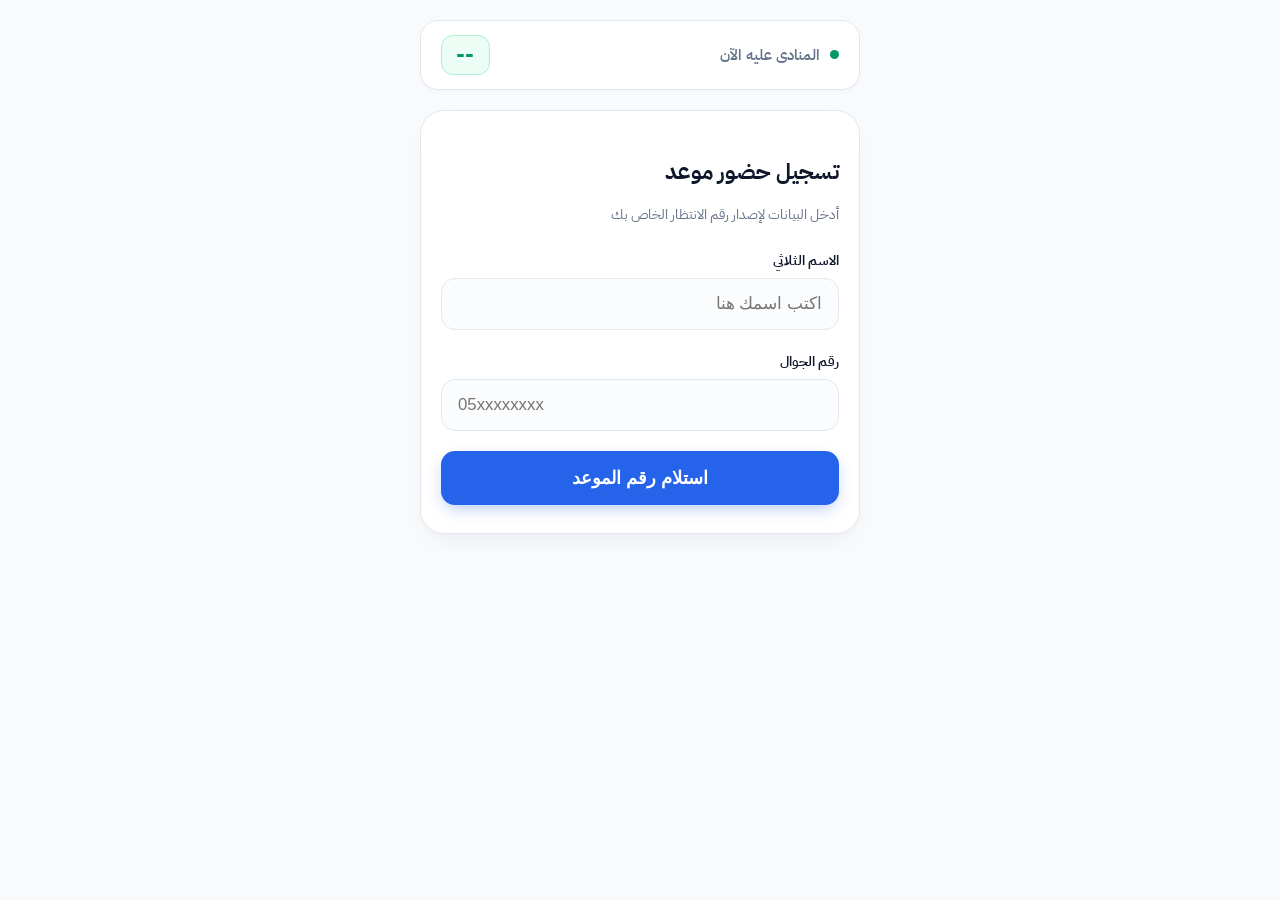
<file: sheet/index.html>
<!DOCTYPE html>
<html lang="ar" dir="rtl">
<head>
  <meta charset="UTF-8">
  <meta name="viewport" content="width=device-width, initial-scale=1.0, maximum-scale=1.0, user-scalable=no">
  <title>تذكرتك الذكية</title>
  <link rel="stylesheet" href="style.css">
</head>
<body class="secure-mode">

  <div class="app-container">
    
    <!-- 1. الشريط العلوي: الرقم الحالي المنادى عليه بخط أصغر وأنيق -->
    <div class="current-serving-bar">
      <div class="current-label">
        <span class="pulse-dot"></span>
        <span>المنادى عليه الآن</span>
      </div>
      <div class="current-number-badge" id="topCurrentNumber">--</div>
    </div>

    <!-- تنبيه صوتي ومرئي عند وصول الدور -->
    <div id="turnAlert" class="turn-alert-banner">
      🔔 حان دورك الآن! يرجى التوجه لغرفة المقابلة فوراً
    </div>

    <!-- 2. بطاقة تسجيل البيانات (الاسم ثم الجوال) -->
    <div class="form-card" id="formSection">
      <h2 style="font-size: 1.35rem; margin-bottom: 0.35rem; font-weight: 700;">تسجيل حضور موعد</h2>
      <p style="font-size: 0.9rem; color: var(--text-muted); margin-bottom: 1.5rem;">أدخل البيانات لإصدار رقم الانتظار الخاص بك</p>

      <form id="checkinForm">
        <div class="field-group">
          <label for="visitorName">الاسم الثلاثي</label>
          <input type="text" id="visitorName" class="mobile-input" placeholder="اكتب اسمك هنا" required autocomplete="off">
        </div>

        <div class="field-group">
          <label for="visitorPhone">رقم الجوال</label>
          <input type="tel" id="visitorPhone" class="mobile-input" placeholder="05xxxxxxxx" required pattern="[0-9]{9,15}" autocomplete="off">
        </div>

        <button type="submit" class="btn-submit" id="submitBtn">استلام رقم الموعد</button>
      </form>
    </div>

    <!-- 3. بطاقة التذكرة بعد التسجيل (رقم الزائر يظهر بحجم ضخم في المنتصف) -->
    <div class="ticket-card" id="ticketSection" style="display: none;">
      <span class="ticket-tag">رقم الدخول الخاص بك</span>
      
      <!-- الرقم الضخم جداً -->
      <div class="visitor-huge-number" id="myTicketNumber">--</div>
      
      <div class="visitor-info-box">
        <h3 id="displayName" style="font-size: 1.25rem; font-weight: 700;">--</h3>
        <p id="displayPhone" style="color: var(--text-muted); font-size: 0.95rem; margin-top: 0.2rem;"></p>
      </div>
      <p style="margin-top: 1rem; font-size: 0.85rem; color: var(--text-muted);">احتفظ بهذه الشاشة مفتوحة حتى يحين موعدك</p>
    </div>

  </div>

  <!-- حاجز انتهاء المقابلة وحظر الشاشة -->
  <div id="lockScreen" class="lock-screen">
    <div style="font-size: 4rem; margin-bottom: 0.5rem;">⏳</div>
    <h2 style="font-size: 1.6rem; color: #dc2626; margin-bottom: 0.5rem;">انتهت مقابلتك</h2>
    <p style="color: var(--text-muted); font-size: 0.95rem;">تم إغلاق الجلسة وتأمين بيانات الموعد تلقائياً.</p>
  </div>

  <script src="config.js"></script>
  <script src="app.js"></script>
  <script>
    applySecurityMeasures();

    // مفتاح الحفظ الموحد
    const STORAGE_KEY = "kiosk_visitor_state";
    let isAlertTriggered = false;
    let interviewCalledTimestamp = null;

    // دالة استرجاع بيانات الزائر (من localStorage أولاً ثم Cookies)
    function loadSavedSession() {
      const localData = localStorage.getItem(STORAGE_KEY);
      if (localData) {
        try { return JSON.parse(localData); } catch (e) {}
      }
      return getCookie(STORAGE_KEY);
    }

    // دالة حفظ بيانات الزائر بشكل متزامن
    function saveSession(data) {
      localStorage.setItem(STORAGE_KEY, JSON.stringify(data));
      setCookie(STORAGE_KEY, data, 1);
    }

    let currentVisitor = loadSavedSession();

    // إذا كان مسجلاً مسبقاً، تظهر تذكرته فوراً دون إظهار النموذج
    if (currentVisitor) {
      renderTicketUI(currentVisitor.ticket, currentVisitor.name, currentVisitor.phone);
    }

    function renderTicketUI(ticket, name, phone) {
      document.getElementById("formSection").style.display = "none";
      document.getElementById("ticketSection").style.display = "flex";
      document.getElementById("myTicketNumber").innerText = ticket;
      document.getElementById("displayName").innerText = name;
      document.getElementById("displayPhone").innerText = phone;
    }

    // معالجة نموذج التسجيل
    document.getElementById("checkinForm").addEventListener("submit", async (e) => {
      e.preventDefault();
      const btn = document.getElementById("submitBtn");
      const name = document.getElementById("visitorName").value.trim();
      const phone = document.getElementById("visitorPhone").value.trim();

      btn.disabled = true;
      btn.innerText = "جاري الإصدار...";

      try {
        const res = await fetch(CONFIG.API_URL, {
          method: "POST",
          body: JSON.stringify({ action: "register", name: name, phone: phone })
        });
        const result = await res.json();

        if (result.status === "success") {
          currentVisitor = { ticket: result.ticket, name: result.name, phone: result.phone };
          saveSession(currentVisitor);
          renderTicketUI(result.ticket, result.name, result.phone);
        }
      } catch (err) {
        alert("تعذر الاتصال بقاعدة البيانات. تحقق من اتصال الإنترنت.");
      } finally {
        btn.disabled = false;
        btn.innerText = "استلام رقم الموعد";
      }
    });

    // تحديث الرقم الحالي في الأعلى وفحص الدور تلقائياً
    async function syncQueue() {
      try {
        const res = await fetch(`${CONFIG.API_URL}?action=getStatus`);
        const data = await res.json();

        if (data.status === "success") {
          const current = data.currentServing;
          const currentNum = current ? current.ticket : "--";
          
          // عرض الرقم الحالي في الشريط العلوي بخط أصغر
          document.getElementById("topCurrentNumber").innerText = `#${currentNum}`;

          // التحقق إذا حان دور الزائر الحالي
          if (currentVisitor && current && String(current.ticket) === String(currentVisitor.ticket)) {
            if (!isAlertTriggered) {
              isAlertTriggered = true;
              playNotificationSound();
              document.getElementById("turnAlert").style.display = "block";
              interviewCalledTimestamp = Date.now();
            }

            // فحص مهلة الدقيقتين (120,000ms)
            if (interviewCalledTimestamp && (Date.now() - interviewCalledTimestamp >= CONFIG.INTERVIEW_TIMEOUT_MS)) {
              document.getElementById("lockScreen").style.display = "flex";
              document.body.classList.add("blurred");
            }
          }
        }
      } catch (err) {
        console.warn("جاري إعادة محاولة المزامنة...");
      }
    }

    syncQueue();
    setInterval(syncQueue, CONFIG.POLL_INTERVAL);
  </script>
</body>
</html>
</file>
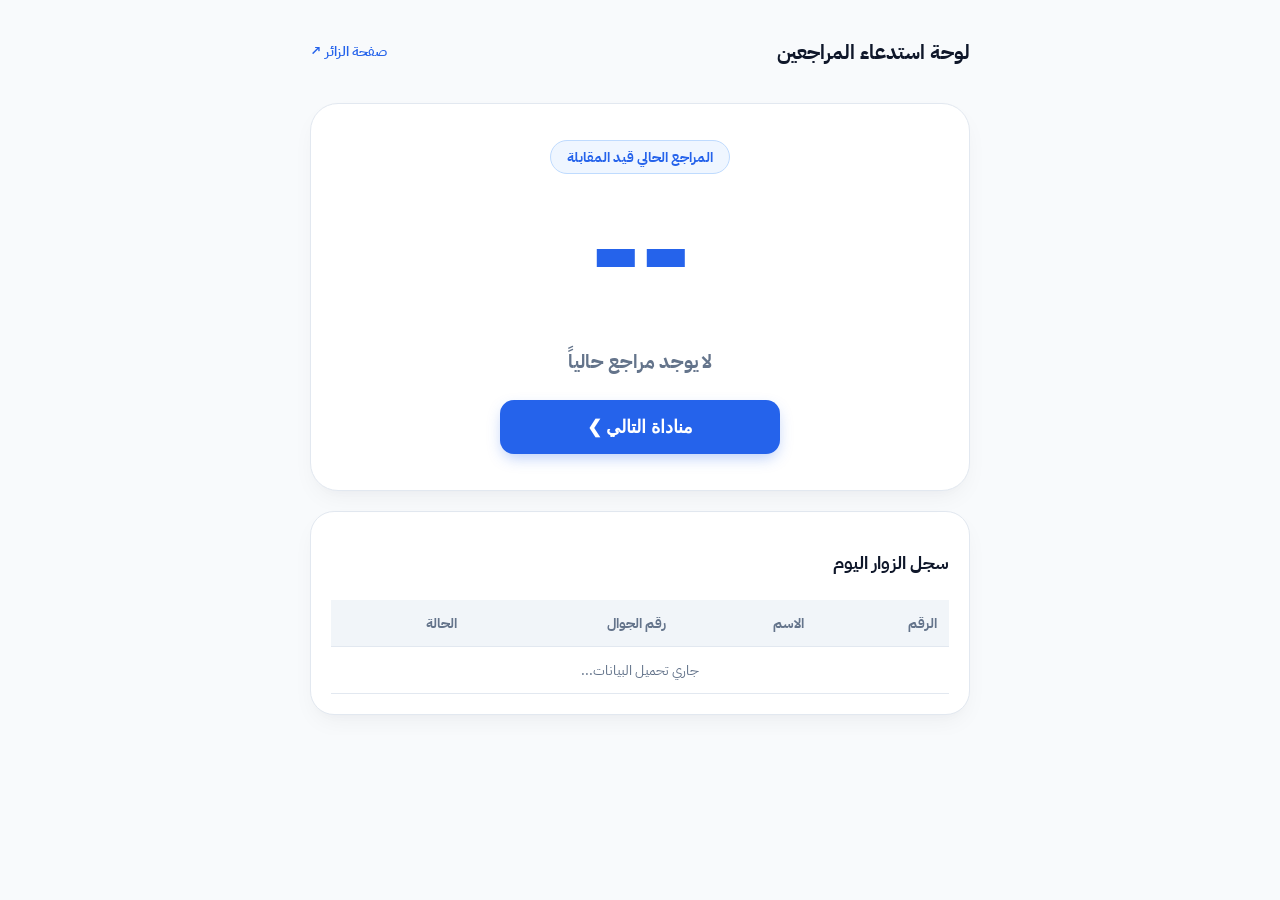
<file: sheet/admin.html>
<!DOCTYPE html>
<html lang="ar" dir="rtl">
<head>
  <meta charset="UTF-8">
  <meta name="viewport" content="width=device-width, initial-scale=1.0, maximum-scale=1.0, user-scalable=no">
  <title>شاشة المناداة للموظف</title>
  <link rel="stylesheet" href="style.css">
  <style>
    .admin-container {
      width: 100%;
      max-width: 700px;
      margin: 0 auto;
      padding: 1.25rem;
      display: flex;
      flex-direction: column;
      gap: 1.25rem;
    }
    table {
      width: 100%;
      border-collapse: collapse;
      margin-top: 1rem;
      text-align: right;
    }
    th, td {
      padding: 0.75rem;
      border-bottom: 1px solid var(--border);
      font-size: 0.9rem;
    }
    th {
      background: #f1f5f9;
      color: var(--text-muted);
    }
    .badge {
      padding: 0.25rem 0.6rem;
      border-radius: 8px;
      font-size: 0.75rem;
      font-weight: 700;
    }
    .badge-waiting { background: #fef3c7; color: #d97706; }
    .badge-calling { background: #d1fae5; color: #059669; }
    .badge-completed { background: #f1f5f9; color: #64748b; }
  </style>
</head>
<body>

  <div class="admin-container">
    
    <!-- زر تبديل أو معاينة شاشة الزائر -->
    <div style="display: flex; justify-content: space-between; align-items: center;">
      <h2 style="font-size: 1.25rem; font-weight: 800;">لوحة استدعاء المراجعين</h2>
      <a href="index.html" style="font-size: 0.85rem; color: var(--primary); text-decoration: none; font-weight: 600;">صفحة الزائر ↗</a>
    </div>

    <!-- بطاقة المناداة للزائر التالي -->
    <div class="ticket-card">
      <span class="ticket-tag">المراجع الحالي قيد المقابلة</span>
      <div class="visitor-huge-number" id="adminServingTicket">--</div>
      <h3 id="adminServingName" style="color: var(--text-muted); font-size: 1.2rem; margin-bottom: 1.5rem;">لا يوجد مراجع حالياً</h3>

      <button id="callNextBtn" class="btn-submit" style="max-width: 280px;">
        مناداة التالي ❯
      </button>
    </div>

    <!-- جدول المراجعين التفاعلي -->
    <div class="form-card" style="padding: 1.25rem;">
      <h3 style="font-size: 1.1rem; margin-bottom: 0.5rem;">سجل الزوار اليوم</h3>
      <div style="overflow-x: auto; width: 100%;">
        <table>
          <thead>
            <tr>
              <th>الرقم</th>
              <th>الاسم</th>
              <th>رقم الجوال</th>
              <th>الحالة</th>
            </tr>
          </thead>
          <tbody id="visitorsTable">
            <tr>
              <td colspan="4" style="text-align: center; color: var(--text-muted);">جاري تحميل البيانات...</td>
            </tr>
          </tbody>
        </table>
      </div>
    </div>

  </div>

  <script src="config.js"></script>
  <script>
    const nextBtn = document.getElementById("callNextBtn");

    async function fetchAdminData() {
      try {
        const res = await fetch(`${CONFIG.API_URL}?action=getStatus`);
        const data = await res.json();

        if (data.status === "success") {
          // تحديث بيانات المراجع الحالي
          if (data.currentServing) {
            document.getElementById("adminServingTicket").innerText = data.currentServing.ticket;
            document.getElementById("adminServingName").innerText = `${data.currentServing.name} (${data.currentServing.phone})`;
          } else {
            document.getElementById("adminServingTicket").innerText = "--";
            document.getElementById("adminServingName").innerText = "لا يوجد مراجع حالياً";
          }

          // بناء جدول الزوار
          const tbody = document.getElementById("visitorsTable");
          tbody.innerHTML = "";

          if (data.visitors.length === 0) {
            tbody.innerHTML = `<tr><td colspan="4" style="text-align: center;">لا توجد طلبات حتى الآن</td></tr>`;
            return;
          }

          data.visitors.forEach((v) => {
            let bClass = "badge-waiting";
            if (v.status === "قيد المقابلة") bClass = "badge-calling";
            if (v.status === "منتهي") bClass = "badge-completed";

            const row = document.createElement("tr");
            row.innerHTML = `
              <td><strong>#${v.ticket}</strong></td>
              <td>${v.name}</td>
              <td style="font-family: monospace;">${v.phone}</td>
              <td><span class="badge ${bClass}">${v.status}</span></td>
            `;
            tbody.appendChild(row);
          });
        }
      } catch (e) {
        console.error("فشل الجلب الدوري للموظف", e);
      }
    }

    nextBtn.addEventListener("click", async () => {
      nextBtn.disabled = true;
      nextBtn.innerText = "جاري الاستدعاء...";
      try {
        await fetch(CONFIG.API_URL, {
          method: "POST",
          body: JSON.stringify({ action: "next" })
        });
        await fetchAdminData();
      } catch (e) {
        alert("تعذر الانتقال للتالي");
      } finally {
        nextBtn.disabled = false;
        nextBtn.innerText = "مناداة التالي ❯";
      }
    });

    fetchAdminData();
    setInterval(fetchAdminData, CONFIG.POLL_INTERVAL);
  </script>
</body>
</html>
</file>
<file: sheet/style.css>
@import url('https://fonts.googleapis.com/css2?family=IBM+Plex+Sans+Arabic:wght@400;500;600;700;800&display=swap');

:root {
  --primary: #2563eb;
  --primary-light: #eff6ff;
  --primary-border: #bfdbfe;
  --success: #059669;
  --success-bg: #ecfdf5;
  --success-border: #a7f3d0;
  --bg-page: #f8fafc;
  --card-bg: #ffffff;
  --text-main: #0f172a;
  --text-muted: #64748b;
  --border: #e2e8f0;
  --shadow: 0 10px 25px -5px rgba(15, 23, 42, 0.05), 0 8px 10px -6px rgba(15, 23, 42, 0.02);
}

/* منع أي تحرك أفقي نهائياً وتخصيص تجربة اللمس للموبايل */
html, body {
  width: 100%;
  max-width: 100%;
  overflow-x: hidden;
  margin: 0;
  padding: 0;
  background-color: var(--bg-page);
  color: var(--text-main);
  font-family: 'IBM Plex Sans Arabic', -apple-system, sans-serif;
  direction: rtl;
  -webkit-tap-highlight-color: transparent;
  touch-action: pan-y;
}

* {
  box-sizing: border-box;
  -webkit-font-smoothing: antialiased;
}

/* حاوية الصفحة المخصصة للهواتف */
.app-container {
  width: 100%;
  max-width: 480px; /* مقاس مثالي للأجهزة المحمولة */
  margin: 0 auto;
  min-height: 100vh;
  padding: 1.25rem;
  display: flex;
  flex-direction: column;
  gap: 1.25rem;
}

/* بطاقة الرقم الحالي في الأعلى (أنيقة ومختصرة) */
.current-serving-bar {
  background: var(--card-bg);
  border: 1px solid var(--border);
  border-radius: 18px;
  padding: 0.85rem 1.25rem;
  display: flex;
  justify-content: space-between;
  align-items: center;
  box-shadow: 0 2px 4px rgba(0,0,0,0.02);
}

.current-label {
  display: flex;
  align-items: center;
  gap: 0.6rem;
  font-size: 0.95rem;
  font-weight: 600;
  color: var(--text-muted);
}

.pulse-dot {
  width: 9px;
  height: 9px;
  background-color: var(--success);
  border-radius: 50%;
  box-shadow: 0 0 0 0 rgba(5, 150, 105, 0.6);
  animation: pulseGreen 1.8s infinite;
}

@keyframes pulseGreen {
  0% { transform: scale(0.9); box-shadow: 0 0 0 0 rgba(5, 150, 105, 0.6); }
  70% { transform: scale(1.1); box-shadow: 0 0 0 7px rgba(5, 150, 105, 0); }
  100% { transform: scale(0.9); box-shadow: 0 0 0 0 rgba(5, 150, 105, 0); }
}

.current-number-badge {
  font-size: 1.35rem;
  font-weight: 800;
  color: var(--success);
  background: var(--success-bg);
  border: 1px solid var(--success-border);
  padding: 0.2rem 0.9rem;
  border-radius: 12px;
}

/* بطاقة التذكرة الأساسية */
.ticket-card {
  background: var(--card-bg);
  border-radius: 28px;
  border: 1px solid var(--border);
  box-shadow: var(--shadow);
  padding: 2.25rem 1.5rem;
  text-align: center;
  display: flex;
  flex-direction: column;
  align-items: center;
  position: relative;
}

/* رقم الزائر الضخم في المنتصف */
.visitor-huge-number {
  font-size: clamp(5.5rem, 24vw, 8rem);
  font-weight: 800;
  color: var(--primary);
  line-height: 0.95;
  margin: 1.25rem 0 0.75rem 0;
  letter-spacing: -2px;
}

.ticket-tag {
  background: var(--primary-light);
  color: var(--primary);
  border: 1px solid var(--primary-border);
  font-weight: 700;
  font-size: 0.85rem;
  padding: 0.35rem 1rem;
  border-radius: 50px;
}

.visitor-info-box {
  margin-top: 1rem;
  width: 100%;
  border-top: 1px dashed var(--border);
  padding-top: 1rem;
}

/* حقول الإدخال */
.form-card {
  background: var(--card-bg);
  border-radius: 24px;
  border: 1px solid var(--border);
  padding: 1.75rem 1.25rem;
  box-shadow: var(--shadow);
}

.field-group {
  margin-bottom: 1.25rem;
  display: flex;
  flex-direction: column;
  gap: 0.45rem;
}

.field-group label {
  font-size: 0.9rem;
  font-weight: 600;
  color: var(--text-main);
}

.mobile-input {
  width: 100%;
  height: 52px;
  padding: 0 1rem;
  font-size: 1.05rem;
  background: #fbfcfd;
  border: 1.5px solid var(--border);
  border-radius: 14px;
  color: var(--text-main);
  outline: none;
  transition: all 0.2s ease;
}

.mobile-input:focus {
  border-color: var(--primary);
  background: #ffffff;
  box-shadow: 0 0 0 4px rgba(37, 99, 235, 0.1);
}

.btn-submit {
  width: 100%;
  height: 54px;
  background: var(--primary);
  color: #ffffff;
  border: none;
  border-radius: 14px;
  font-size: 1.1rem;
  font-weight: 700;
  cursor: pointer;
  box-shadow: 0 6px 15px -3px rgba(37, 99, 235, 0.35);
  transition: transform 0.15s, background-color 0.15s;
}

.btn-submit:active {
  transform: scale(0.98);
}

/* شريط التنبيه عند وصول الدور */
.turn-alert-banner {
  display: none;
  background: var(--success);
  color: white;
  padding: 1rem;
  border-radius: 16px;
  text-align: center;
  font-weight: 700;
  font-size: 1.05rem;
  animation: bounce 0.6s infinite alternate;
}

@keyframes bounce {
  from { transform: translateY(0); }
  to { transform: translateY(-4px); }
}

/* شاشة حظر اللقطات وانتهاء الوقت */
.secure-mode {
  user-select: none;
  -webkit-user-select: none;
}

.blurred {
  filter: blur(20px) grayscale(80%);
}

.lock-screen {
  display: none;
  position: fixed;
  inset: 0;
  background: rgba(255, 255, 255, 0.97);
  z-index: 9999;
  flex-direction: column;
  justify-content: center;
  align-items: center;
  text-align: center;
  padding: 2rem;
}

@media print {
  body { display: none !important; }
}
</file>
